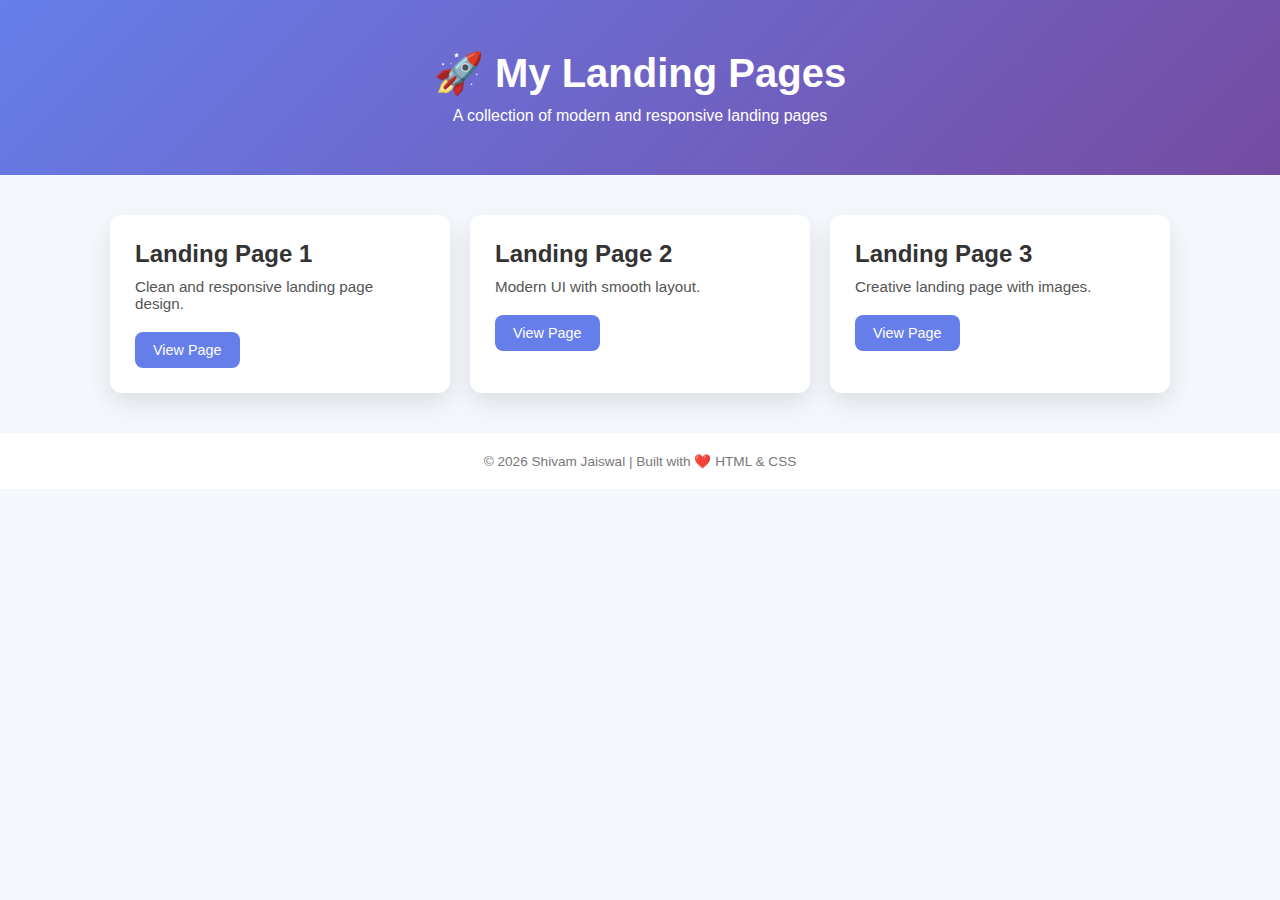
<file: index.html>
<!DOCTYPE html>
<html lang="en">
<head>
  <meta charset="UTF-8" />
  <title>My Landing Pages</title>
  <meta name="viewport" content="width=device-width, initial-scale=1.0">
  <link rel="stylesheet" href="style.css">
</head>
<body>

  <header>
    <h1>🚀 My Landing Pages</h1>
    <p>A collection of modern and responsive landing pages</p>
  </header>

  <main class="container">
    <div class="card">
      <h2>Landing Page 1</h2>
      <p>Clean and responsive landing page design.</p>
      <a href="Landing-page-1/" target="_blank">View Page</a>
    </div>

    <div class="card">
      <h2>Landing Page 2</h2>
      <p>Modern UI with smooth layout.</p>
      <a href="Landing-page-2/" target="_blank">View Page</a>
    </div>

    <div class="card">
      <h2>Landing Page 3</h2>
      <p>Creative landing page with images.</p>
      <a href="Landing-page-3/" target="_blank">View Page</a>
    </div>
  </main>

  <footer>
    <p>© 2026 Shivam Jaiswal | Built with ❤️ HTML & CSS</p>
  </footer>

</body>
</html>
</file>
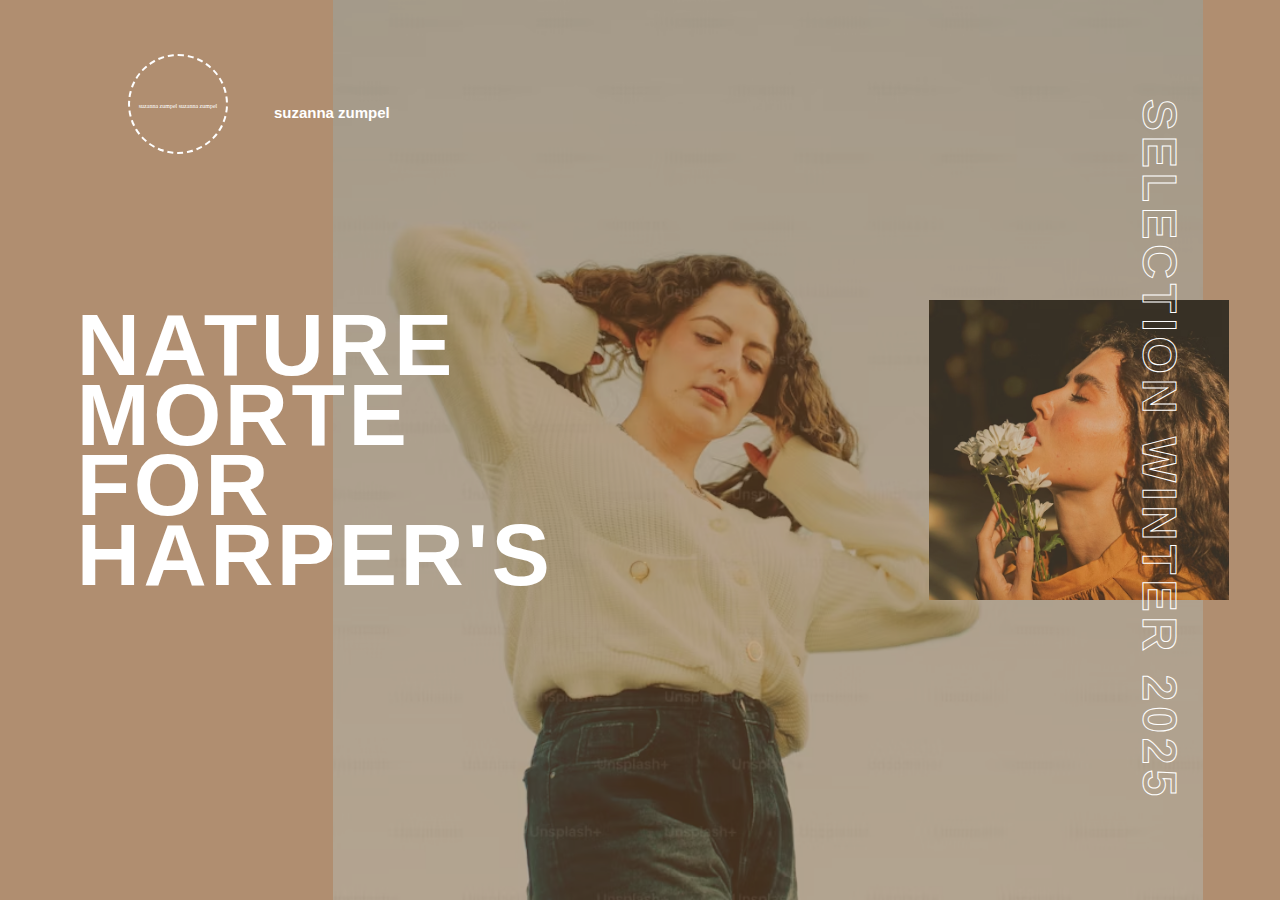
<file: Landing-page-1/index.html>
<!DOCTYPE html>
<html lang="en">
  <head>
    <meta charset="UTF-8" />
    <meta name="viewport" content="width=device-width, initial-scale=1.0" />
    <title>Landing-page</title>
    <link rel="stylesheet" href="style.css" />
  </head>
  <body>
    <div id="main">
      <div class="circle">
        suzanna zumpel suzanna zumpel
      </div>
      <div id="nav-div">suzanna zumpel</div>
      <div id="part1"></div>
      <div id="part2">
        <div id="overlay"></div>
      </div>
      <div id="part3"></div>
      <div id="text-div">
        <h1>Nature</h1>
        <h1>Morte</h1>
        <h1>For</h1>
        <h1>Harper's</h1>
      </div>
      <div id="small-image-div">
        <div id="overlay-in"></div>
      </div>
      <div id="vertical-text">
        <h1>selection winter 2025</h1>
      </div>
    </div>
  </body>
</html>
</file>
<file: style.css>
* {
  margin: 0;
  padding: 0;
  box-sizing: border-box;
  font-family: Arial, Helvetica, sans-serif;
}

body {
  background: #f4f7fb;
  color: #333;
}

/* Header */
header {
  background: linear-gradient(135deg, #667eea, #764ba2);
  color: white;
  text-align: center;
  padding: 50px 20px;
}

header h1 {
  font-size: 2.5rem;
  margin-bottom: 10px;
}

/* Cards Section */
.container {
  display: grid;
  grid-template-columns: repeat(auto-fit, minmax(250px, 1fr));
  gap: 20px;
  padding: 40px 20px;
  max-width: 1100px;
  margin: auto;
}

.card {
  background: white;
  padding: 25px;
  border-radius: 12px;
  box-shadow: 0 10px 25px rgba(0,0,0,0.1);
  transition: transform 0.3s ease, box-shadow 0.3s ease;
}

.card:hover {
  transform: translateY(-8px);
  box-shadow: 0 15px 35px rgba(0,0,0,0.15);
}

.card h2 {
  margin-bottom: 10px;
}

.card p {
  margin-bottom: 20px;
  font-size: 0.95rem;
  color: #555;
}

.card a {
  display: inline-block;
  text-decoration: none;
  background: #667eea;
  color: white;
  padding: 10px 18px;
  border-radius: 8px;
  font-size: 0.9rem;
}

.card a:hover {
  background: #764ba2;
}

/* Footer */
footer {
  text-align: center;
  padding: 20px;
  background: #fff;
  font-size: 0.85rem;
  color: #777;
}
</file>
<file: Landing-page-1/style.css>
* {
  margin: 0;
  padding: 0;
  box-sizing: border-box;
}
html,
body {
  height: 100%;
  width: 100%;
}
#main {
  height: 100%;
  width: 100%;
  background-color: rgba(130, 76, 29, 0.632);
  display: flex;
}
#part1 {
  height: 100%;
  width: 26%;
}
#part2 {
  height: 100%;
  width: 68%;
  background-image: url(./image/main-img.avif);
  background-size: cover;
  background-position: center;
}
#overlay {
  height: 100%;
  width: 100%;
  background-color: rgba(142, 96, 56, 0.468);
}
#part3 {
  height: 100%;
  width: 6%;
}
#text-div {
  width: 400px;
  position: absolute;
  left: 6%;
  top: 50%;
  transform: translate(0, -50%);
}
#text-div h1 {
  font-size: 87.5px;
  font-weight: 900;
  font-family: sans-serif;
  text-transform: uppercase;
  letter-spacing: 3.5px;
  color: white;
  line-height: 70px;
}
#small-image-div {
  height: 300px;
  width: 300px;
  background-image: url(./image/small-img.avif);
  background-size: cover;
  background-position: center;
  right: 4%;
  position: absolute;
  top: 50%;
  transform: translate(0, -50%);
}
#overlay-in {
  height: 100%;
  width: 100%;
  background-color: rgba(142, 96, 56, 0.304);
}
#vertical-text {
  position: absolute;
  top: 50%;
  transform: translate(0, -50%);
  right: -18%;
  z-index: 0;
}
#vertical-text h1 {
  font-family: sans-serif;
  font-size: 48px;
 transform: rotate(90deg);
  -webkit-text-stroke-width: 1px;
  -webkit-text-stroke-color: white;
  color: transparent;
  text-transform: uppercase;
  letter-spacing: 5px;
}

.circle {
  width: 100px;
  height: 100px;
  line-height: 100px;
  border-radius: 50%;
  font-size: 6px;
  position: absolute;
  left: 10%;
  top: 6%;
  color: #fff;
  text-align: center;
  border: 2px dashed white;
  background: transparent;
}
#nav-div {
  position: absolute;
  left: 21.4%;
  top: 11.5%;
  font-size: 15px;
  font-family: sans-serif;
  font-weight: 900;
  color: white;
  text-transform: uppercase;
}
@media(max-width:500px){
  #main{
    flex-direction: column;
  }
    #part1,
  #part2,
  #part3 {
    width: 100%;
    height: 33%;
  }
 #text-div {
    position: relative;
    top: auto;
    left: auto;
    transform: none;
    width: 100%;
    text-align: center;
    margin-top: 10px;
  }

  #text-div h1 {
    font-size: 8vw;
    line-height: 1.2em;
  }

  #small-image-div {
    position: relative;
    right: auto;
    top: auto;
    transform: none;
    margin: 20px auto;
    width: 200px;
    height: 200px;
  }

  #vertical-text {
    position: relative;
    right: auto;
    top: auto;
    transform: none;
    margin: 10px auto;
    text-align: center;
  }

  #vertical-text h1 {
    transform: rotate(0deg);
    font-size: 6vw;
  }

  .circle {
    width: 60px;
    height: 60px;
    line-height: 60px;
    font-size: 6px;
    top: 10px;
    left: 10px;
  }

  #nav-div {
    left: 50%;
    transform: translateX(-50%);
    top: 80px;
    font-size: 12px;
  }
}

@media (max-width: 480px) {
  #text-div h1 {
    font-size: 10vw;
  }
  #small-image-div {
    width: 150px;
    height: 150px;
  }
}
</file>
